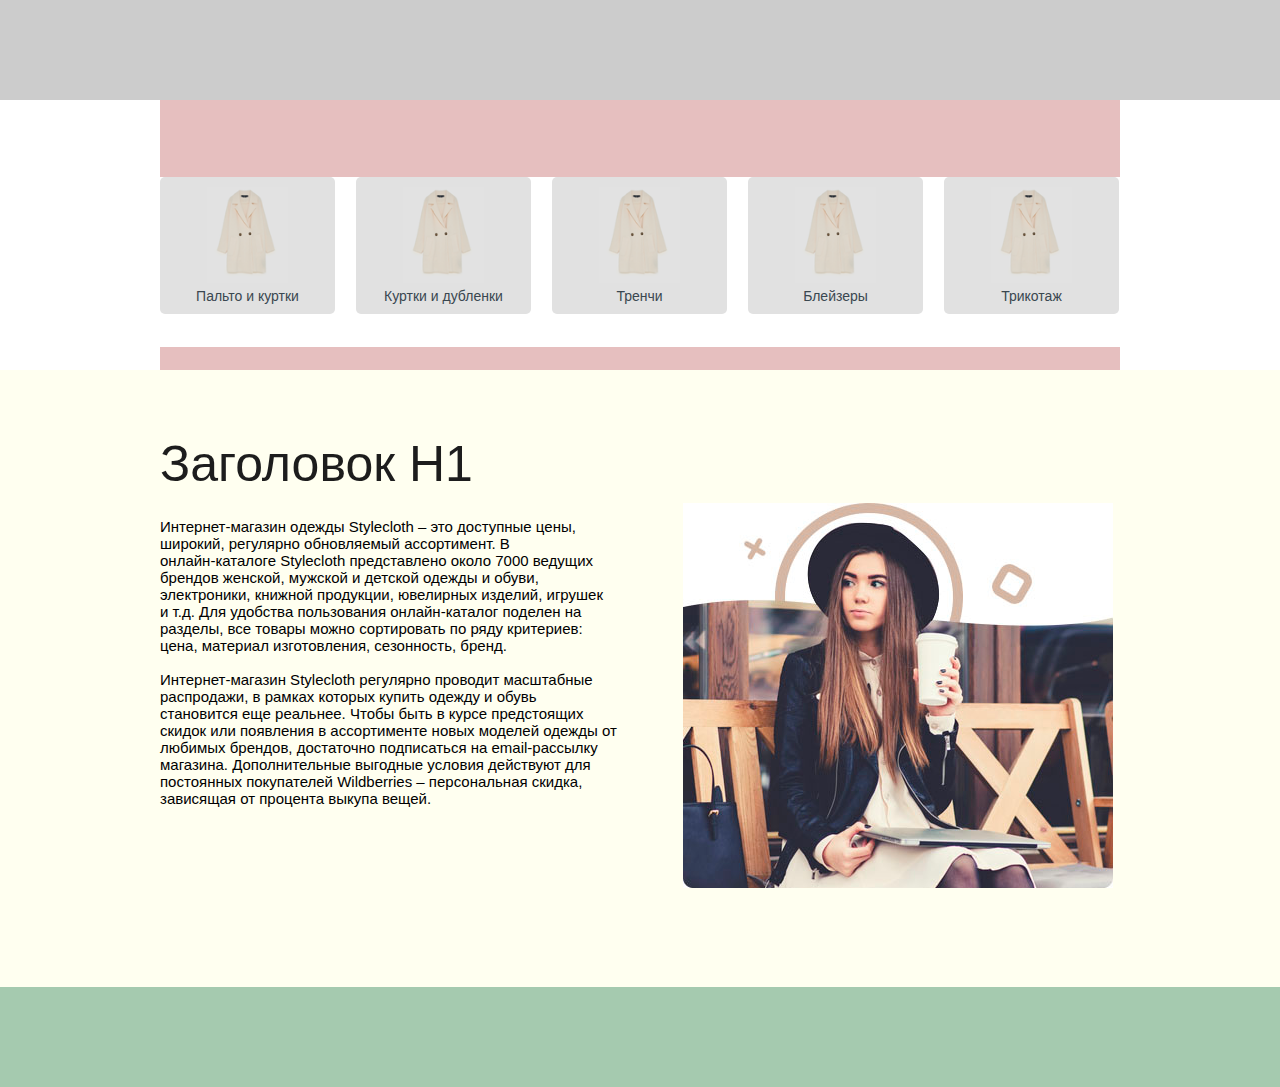
<file: index.html>
<!DOCTYPE html>
<html lang="en">
<head>
    <meta charset="UTF-8">
    <meta name="viewport" content="width=device-width, initial-scale=1.0">
    <meta http-equiv="X-UA-Compatible" content="ie=edge">
    <title>Document</title>
    <link rel="stylesheet" href="assets/styles/main.css">
    </head>
<body>
    <div class="layout">
        <div class="layout__header">
           <div class="header">

           </div>

        </div>
        <div class="layout__main">
            <div class="main">
                <div class="slider">

                </div>
                <div class="home-catalog">
                    <div class="home-catalog__container">
                        <div class="home-catalog__list">
                            <div class="home-catalog__item">
                                <a href="#" class="home-catalog__item-img">
                                    <img src="assets/images/foto-1.png">
                                </a>
                                <a href="#" class="home-catalog__item-title">Пальто и куртки
                                    
                                </a>
                            </div>
                            <div class="home-catalog__item">
                                <a href="#" class="home-catalog__item-img">
                                    <img src="assets/images/foto-1.png">
                                </a>
                                <a href="#" class="home-catalog__item-title">Куртки и дубленки
                                    
                                </a>
                            </div>
                            <div class="home-catalog__item">
                                <a href="#" class="home-catalog__item-img">
                                    <img src="assets/images/foto-1.png">
                                </a>
                                <a href="#" class="home-catalog__item-title">Тренчи
                                    
                                </a>
                            </div>
                            <div class="home-catalog__item">
                                <a href="#" class="home-catalog__item-img">
                                    <img src="assets/images/foto-1.png">
                                </a>
                                <a href="#" class="home-catalog__item-title">Блейзеры      
                                    
                                </a>
                            </div>
                            <div class="home-catalog__item">
                                <a href="#" class="home-catalog__item-img">
                                    <img src="assets/images/foto-1.png">
                                </a>
                                <a href="#" class="home-catalog__item-title">Трикотаж
                                    
                                </a>
                            </div>
                                                        
                        </div>
                    </div>
                </div>
                <div class="home-page-text">
                    <div class="home-page-text__container">
                        <h1>Заголовок H1</h1>
                        <img alt="Foto-2" src="assets/images/fotocoffee.jpg">
						<p>
							Интернет-магазин одежды Stylecloth – это доступные цены,<br>
						   широкий, регулярно обновляемый ассортимент. В<br>
						   онлайн-каталоге Stylecloth представлено около 7000 ведущих<br>
						   брендов женской, мужской и детской одежды и обуви,<br>
						   электроники, книжной продукции, ювелирных изделий, игрушек<br>
						   и т.д. Для удобства пользования онлайн-каталог поделен на<br>
						   разделы, все товары можно сортировать по ряду критериев:<br>
						   цена, материал изготовления, сезонность, бренд.<br><br>
											
							Интернет-магазин Stylecloth регулярно проводит масштабные<br>
							распродажи, в рамках которых купить одежду и обувь<br>
							становится еще реальнее. Чтобы быть в курсе предстоящих<br>
							скидок или появления в ассортименте новых моделей одежды от<br>
							любимых брендов, достаточно подписаться на email-рассылку<br>
							магазина. Дополнительные выгодные условия действуют для<br>
							постоянных покупателей Wildberries – персональная скидка,<br>
							зависящая от процента выкупа вещей.
                        </p>
                    </div>
                </div>
                <div class="products-hit">

                </div>
                <div class="home-contacts">
                    
                </div>
            </div>
        </div>
        <div class="layout__footer">
            <div class="footer">

            </div>
        </div>
    </div>
    
    <script src="assets/scripts/main.js"></script>
</body>
</html>
</file>
<file: assets/styles/main.css>
body{
    padding: 0;
    margin: 0;
min-height: 100vh;    
}
body *{
    box-sizing: border-box;
}

.layout {
    display: flex;
    flex-direction: column;
min-height: 100vh;
}
.layout__header {
    background: #ccc;
    min-height: 100px;

}
.layout__main {
    background: #f39494;
    min-height: 100px;
    flex: 1 0 auto;
}
.layout__footer {
    background: rgb(165, 202, 175);
    min-height: 100px;
}   

.home-catalog {
    display: flex;
    justify-content: center;
    background: #ffffff;
    /* min-height: 270px; */
}

.home-catalog__container {
    background: #e6bfbf;
    min-height: 270px;
    /* padding: 76px 33px; */
}
.home-catalog__list {
    display: flex;
    justify-content: flex-start; /* выравнивание элементов с самого начала */
    flex-wrap: wrap; /*разрешаем перенос дочерних блоков у display: flex; */
    width: calc(960px + 21px); /*увеличиваем ширину блока на маргин */
    margin-left: -21px; /* и сдвигаем влево, чтобы компенсировать маргин итемов */
    margin-top: 77px;
    background: #ffffff;
}
.home-catalog__item {
    background: #e1e1e1;
    width: calc(20% - 21px); /*5 элементов в ряд => ширина 1 элемента с отступом = 20% => ширина самого элемента = 20%-отступ */
    margin-left: 21px;
    border-radius: 5px;
    text-align: center;
    display: flex;
    flex-direction: column;
    justify-content: flex-end;
    padding: 10px 5px;
    max-width: 175px;
    margin-bottom: 33px;
}
.home-catalog__item a {
    text-decoration: none;
    color: #3a4750;
    font-size: 14px;
    font-family: "Open-Sans", sans-serif; 
}
.home-catalog__item a:hover{
    color: #3d728e;
 }
.home-catalog__item-img {
    position: relative;
    display: block;
    width: 100%;
    height: 0;
    padding-bottom: 58%; /*высота деленная на ширину*/
    margin-bottom: 5px;
}
.home-catalog__item-img img {
    position: absolute;
    left: 0;
    top: 0;
    display: block;
    width: 100%;
    height: 100%;
    object-fit: contain;
}
.home-page-text {
    display: flex;
    justify-content: center;
    /*min-height: 575px;*/
    /* width: 980px; */
    padding-bottom: 95px;
    background: ivory;
}
.home-page-text__container {
    width: 960px; 
} 
.home-page-text h1 {
    margin: 0;
    padding: 65px 0px 10px 0px;
    font-family: "Open Sans", sans-serif;
    font-size: 50px;
    font-weight: 100;
    color: #1d1d1d;
    display: block;
    width: 550px;
}
.home-page-text p {
    float: left;
    padding-right: 66px;
    padding-bottom: 10px;
    font-size: 15px;
    font-family: "Open Sans", sans-serif;
}
</file>
